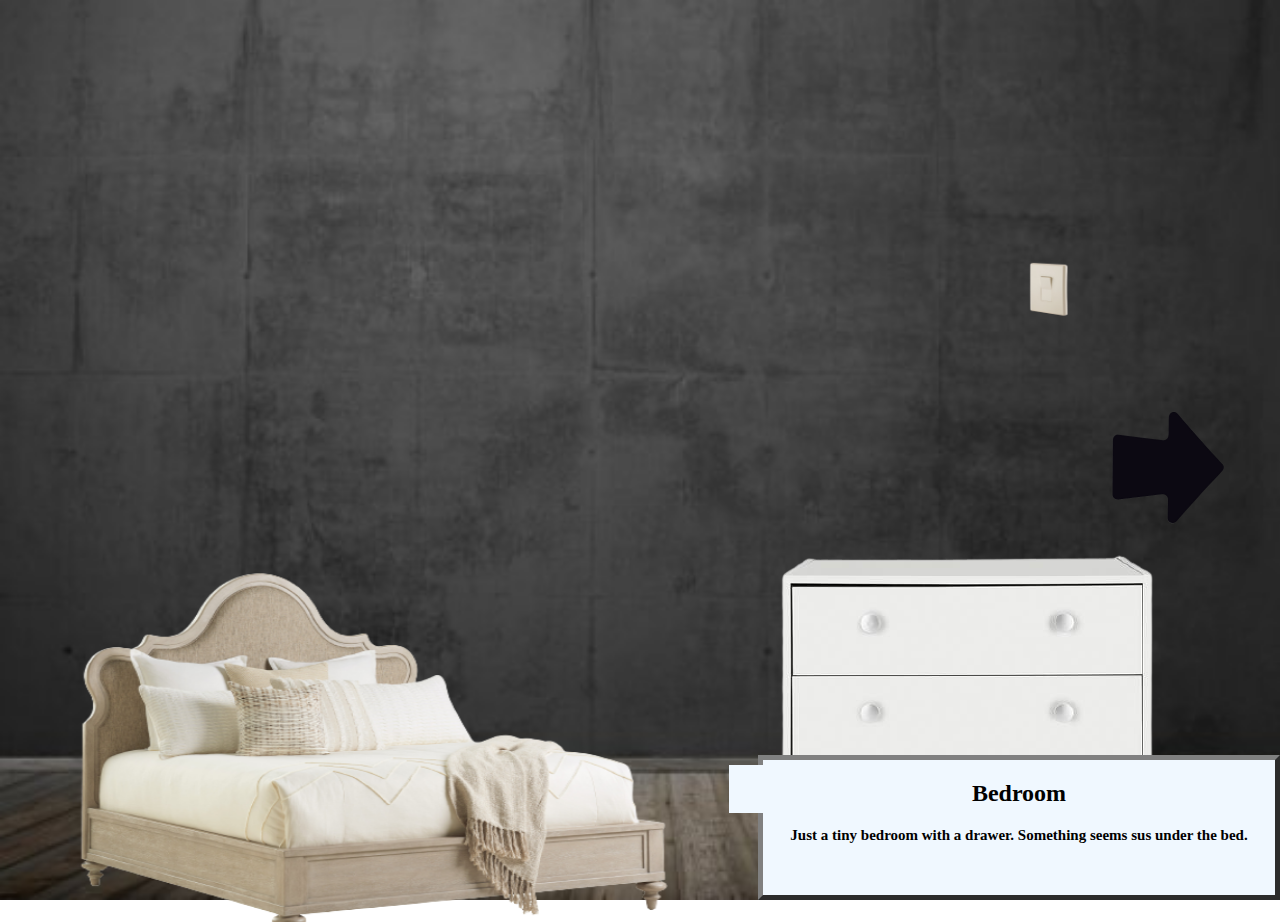
<file: Bedroom.html>
<!DOCTYPE html>
<html>
  <head>
    <title>Bedroom</title>
    <style>
      body {
        background-image: url('room.jpg');
        background-repeat: no-repeat;
        background-attachment: fixed;
        background-size: 100% 100%;
      }
      .light {
        position: fixed;
        left: 79%;
        top: 29%;
        zoom: 75%;
      }
      .bed {
        position: fixed;
        left: 3%;
        top: 60%;
        zoom: 150%;
      }
      .arrow {
        transform: rotate(90deg);
        position: fixed;
        zoom: 25%;
        right: 4%;
        top: 45%;
      }
      .drawer {
        position: absolute;
        left: 50%;
        top: 60%;
      }
      .mystery {
        position: absolute;
        right: 25%;
        top: 85%;
        z-index: 2;
      }
    
    </style>
    <script>
      function initialize() {
        
      }
    </script>
    <link href="style.css" rel="stylesheet" type="text/css" />
  </head>
  <body onload = "initialize();">
  
      <a href = "gameover.html">
        <img src = "bed.png" alt = "Bed" class = "bed" width = "450" height = "300"/>
      </a>
      <a href = "index.html">
        <img src = "lightswitch.png" class = "light" alt = "Light Switch" width = "100" height = "75"/>
      </a>
      
      <img src = "drawer.png" class = "drawer" alt = "Drawer" />
      <a href = "Staircase.html">
        <img src = "arrow.png" class = "arrow" alt = "Arrow" />
      </a>
      <a href = "answer.html">
        <img src = "mystery button.PNG" class = "mystery" alt = "mystery" />
      </a>
      <div class = "story">  
        <h2 style = "text-align: center;">Bedroom</h2>
        <p style = "text-align: center">Just a tiny bedroom with a drawer. Something seems sus under the bed.</p>   
      </div>

      
  </body>
</html>
</file>
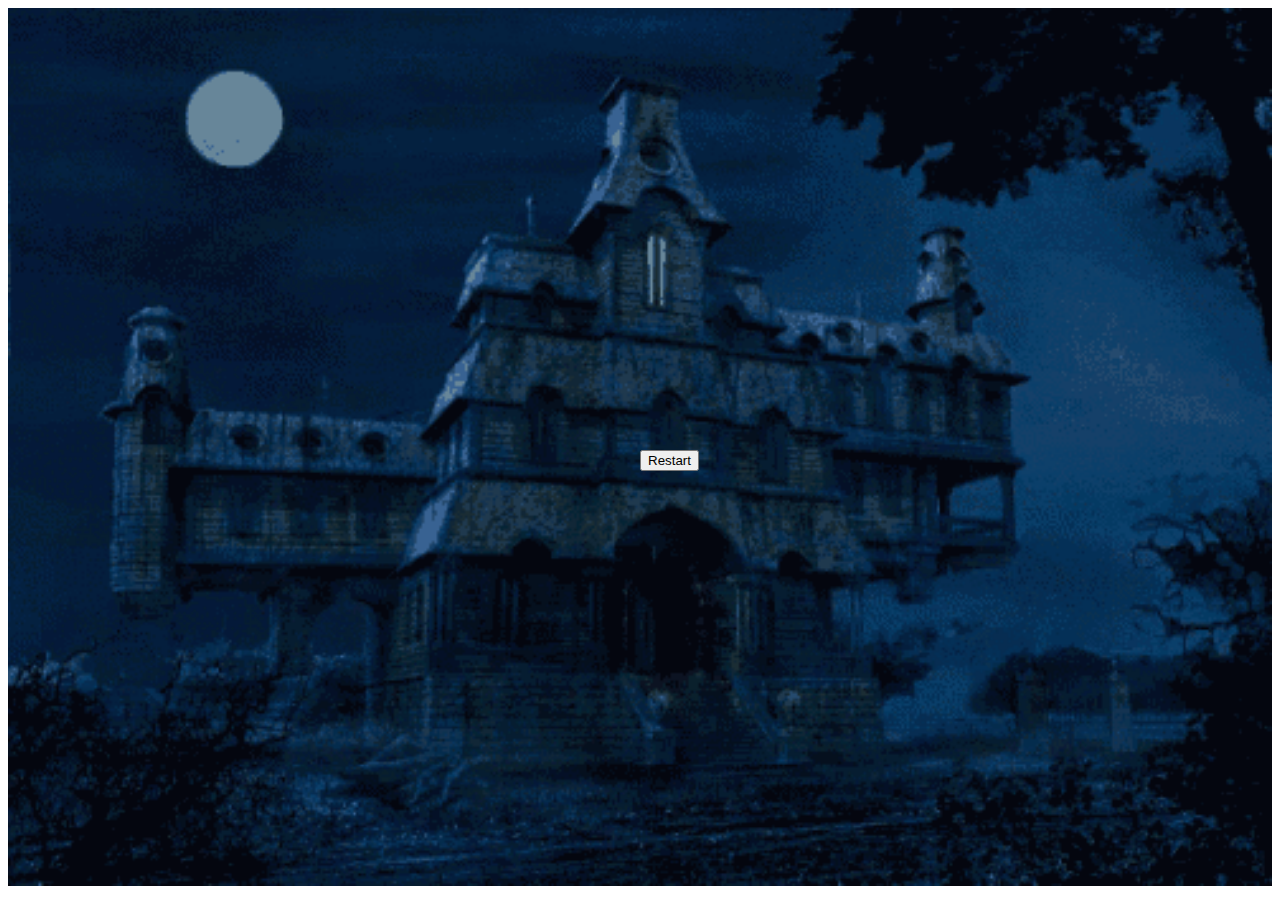
<file: end.html>
<!DOCTYPE html>
<html>
  <head>
    <style>
      .text-center {
        margin: auto;
        text-align: center;
      }
      .button {
        position: absolute;
        left: 50%;
        top: 50%;
      }
    </style>
    <script>
    </script>
    <title></title>
  </head>
  <body>
    <div class="text-center">
      <img src="game menu.gif" alt="Menu" style="width:100%; height:100%" />
      <a href = "index.html">
        <button style = "text-align: center" class = "button">Restart</button>
      </a>
    </div>
  </body>
</html>
</file>
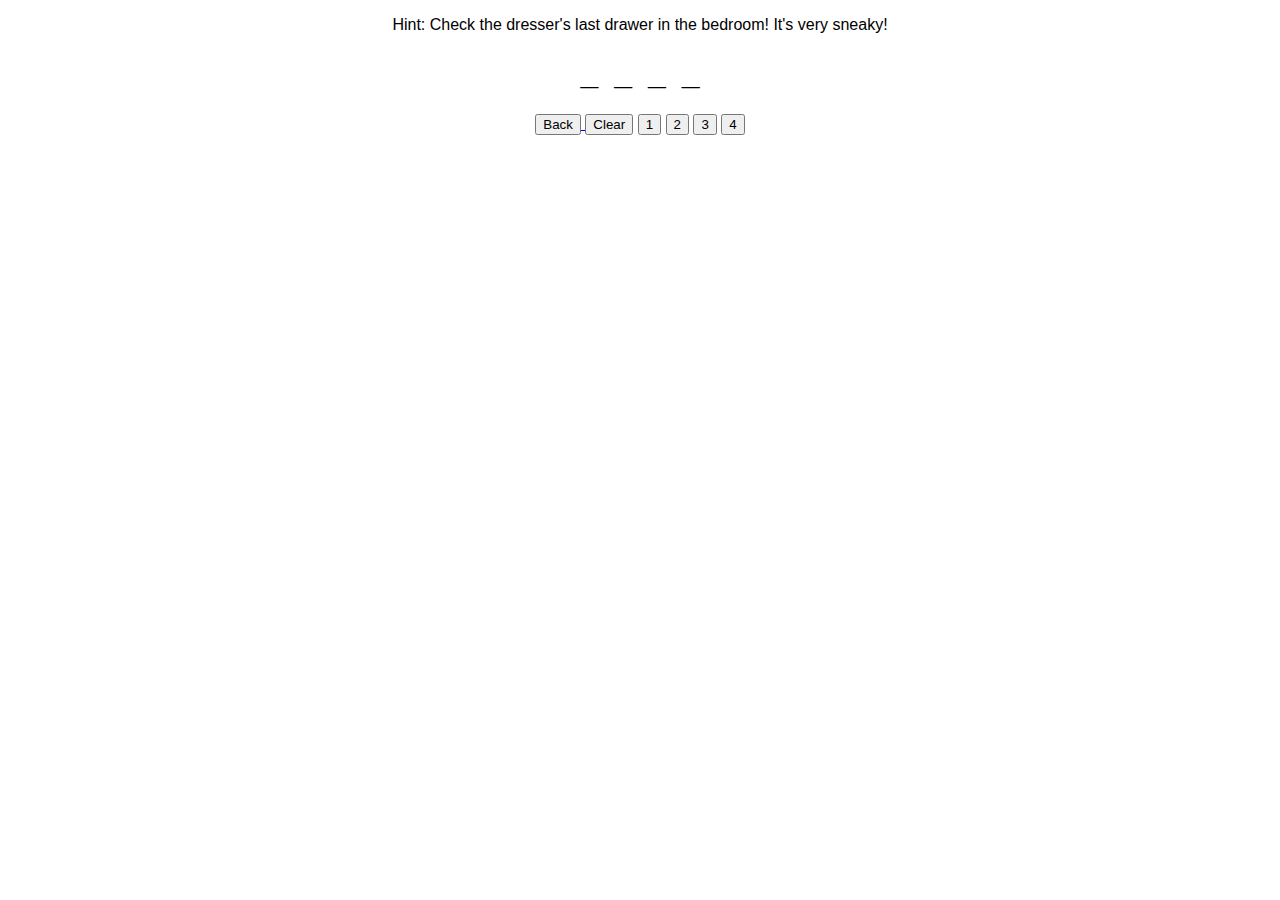
<file: exit.html>
<!DOCTYPE html> 
<!--Credits to Ramon for letting us use his code for codebreaker for inspiration-->
<html>
  <head>
    <title></title>
    <style>
      body {
        font-family: Sans-serif;
        text-align: center;
        margin: 0;
      }
      #combination {
        padding-left: 1rem;
        letter-spacing: 1rem;
      }
      #result {
        margin: 2rem 0 1rem 0;
      }
    </style>
    <script src = "script.js"></script>
    <script>
    </script>
  </head>
  <body onload="initialize();">
    <p>Hint: Check the dresser's last drawer in the bedroom! It's very sneaky!</p>
    <h1 id="combination">____</h1>
    <div>
      <a href = "LivingRoom.html">
        <button>Back</button>
      </a>
      <button onclick="clearGuess();">Clear</button>
      <button onclick="enterDigit(1);">1</button>
      <button onclick="enterDigit(2);">2</button>
      <button onclick="enterDigit(3);">3</button>
      <button onclick="enterDigit(4);">4</button>
    </div>
    <div id="result"></div>
  </body>
</html>
</file>
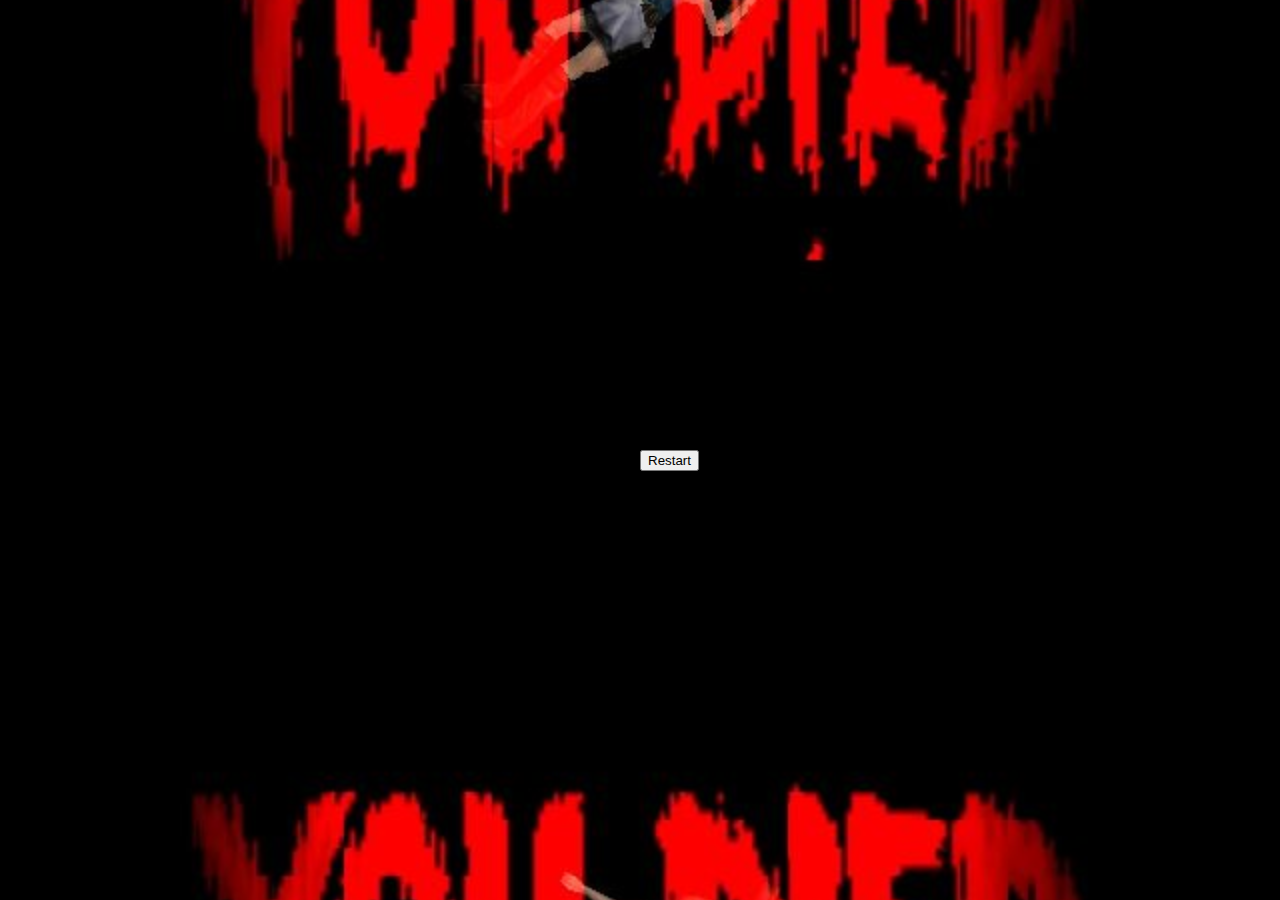
<file: gameover.html>
<!DOCTYPE html>
<html>
  <head>
    <style>
      body {
        background-image: url("you died.jpg");
        background-size: cover;
        background-position: center;
      }
      div {
        font-color: red;
        font-size: 20px;
        text-align: center;
      }
      .text-center {
        color: red; 
        font-size: 550px;
      }
      .button {
        position: absolute;
        left: 50%;
        top: 50%;
      }
    </style>
    <script>
    </script>
    <title></title>
  </head>
  <body>
    <div class="text-center">
      <a href = "index.html">
        <button class = "button">Restart</button>
      </a>
    </div>
  </body>
</html>
</file>
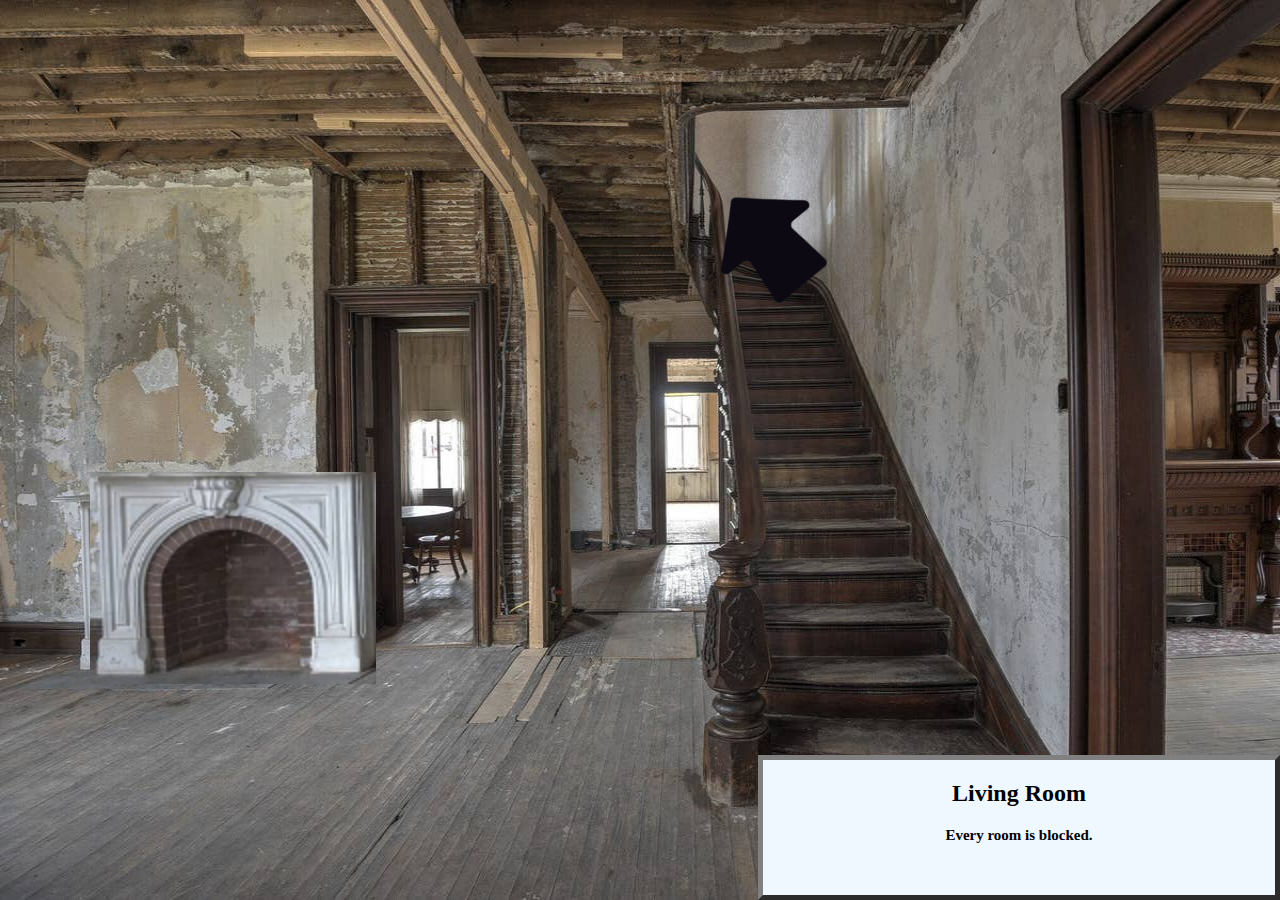
<file: LivingRoom.html>
<!DOCTYPE html>
<html>
  <head>
    <title>Living Room</title>
    <style>
      body {
        background-image: url('livingroom.jpeg');
        background-repeat: no-repeat;
        background-attachment: fixed;
        background-size: 100% 100%;
      }
      .arrow {
        position: fixed;
        transform: rotate(-40deg);
        zoom: 25%;
        right: 35%;
        top: 20%;
      }
      .chimney {
        position: fixed;
        left: 7%;
        bottom: 24%;
        zoom: 200%;
      }
    </style>
    <link href="style.css" rel="stylesheet" type="text/css" />
    <script>
    </script>
  </head>
  <body>
    <a href = "Staircase.html">
        <img src = "arrow.png" class = "arrow" alt = "Arrow" />
    </a>
    <a href ="exit.html">
      <img src = "chimney.png" class = "chimney" alt = "Chimney" />
    </a>
    <div class = "story">  
      <h2 style = "text-align: center;">Living Room</h2>
      <p style = "text-align: center">Every room is blocked.</p>
    </div>
  </body>
</html>
</file>
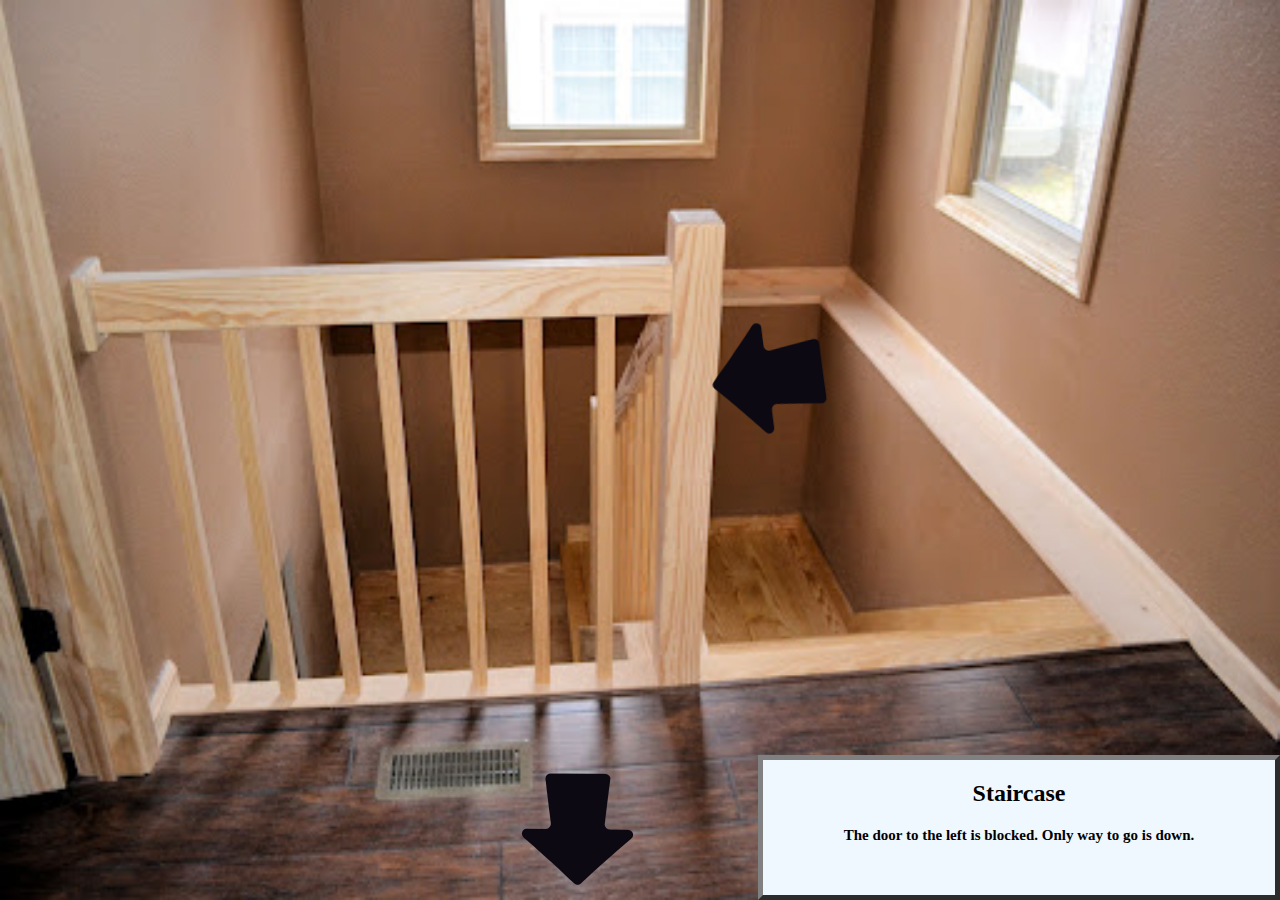
<file: Staircase.html>
<!DOCTYPE html>
<html>
  <head>
    <title>Staircase</title>
    <style>
      body {
        background-image: url('stairdown.jpg');
        background-repeat: no-repeat;
        background-attachment: fixed;
        background-size: 100% 100%;
      }
      .arrow1 {
        position: fixed;
        transform: rotate(-98deg);
        zoom: 25%;
        right: 35%;
        top: 35%;
      }
      .arrow2 {
        position: fixed;
        transform: rotate(180deg);
        zoom: 25%;
        right: 50%;
        top: 85%;
      }
    </style>
    <link href="style.css" rel="stylesheet" type="text/css" />
    <script>
    </script>
  </head>
  <body onload = "initialize();">
    <a href = "LivingRoom.html">
        <img src = "arrow.png" class = "arrow1" alt = "Arrow" />
    </a>
    <a href = "Bedroom.html">
        <img src = "arrow.png" class = "arrow2" alt = "Arrow" />
    </a>
    <div class = "story">  
      <h2 style = "text-align: center;">Staircase</h2>
      <p style = "text-align: center">The door to the left is blocked. Only way to go is down.</p>
    </div>
  </body>
</html>
</file>
<file: style.css>
div {
  width: 40%;
  height: 15vh;
  padding: 5;
  border: 5px outset gray;
  background-color: aliceblue;
  z-index: 1;
}
h2 {
  font-family: Papyrus, fantasy;
  font-size: 24px;
  font-weight: bold;
}
P {
  font-family: Papyrus, fantasy;
  font-size: 15px;
  font-weight:bold;
}
.story {
  position: fixed;
  bottom: 0px;
  right: 0px;
}
</file>
